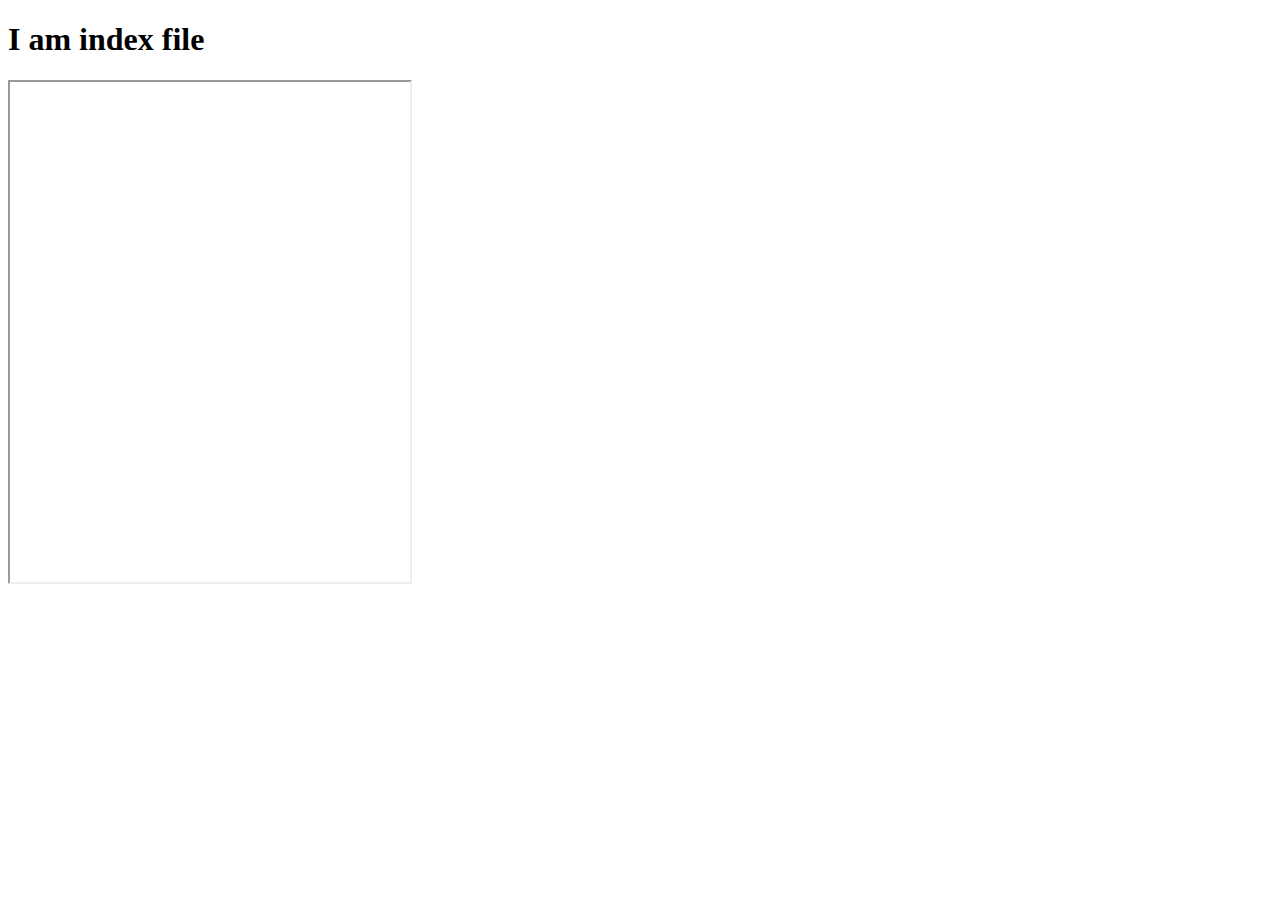
<file: index.html>
<!DOCTYPE html>
<html lang="en">
<head>
    <meta charset="UTF-8">
    <meta http-equiv="X-UA-Compatible" content="IE=edge">
    <meta name="viewport" content="width=device-width, initial-scale=1.0">
    <title>Document</title>
    <link rel="stylesheet" href="./index.css">
</head>
<body>
    <!-- <div class="flex-container">
        <div class="flex-item item1">1</div>
        <div class="flex-item item2">2</div>
        <div class="flex-item item3">3</div>
        <div class="flex-item item4">4</div>
        <div class="flex-item item5">5</div>
    </div> -->

    <!-- <div class="grid-container">
        <div class="grid-item item1">1</div>
        <div class="grid-item item2">2</div>
        <div class="grid-item item3">3</div>
        <div class="grid-item item4">4</div>
        <div class="grid-item item5">5</div>
    </div> -->
    <!-- <div class="container">

    </div> -->
    <h1>I am index file</h1>
    <iframe width="400" height="500" src="http://127.0.0.1:5500/second.html" ></iframe>

</body>
</html>
</file>
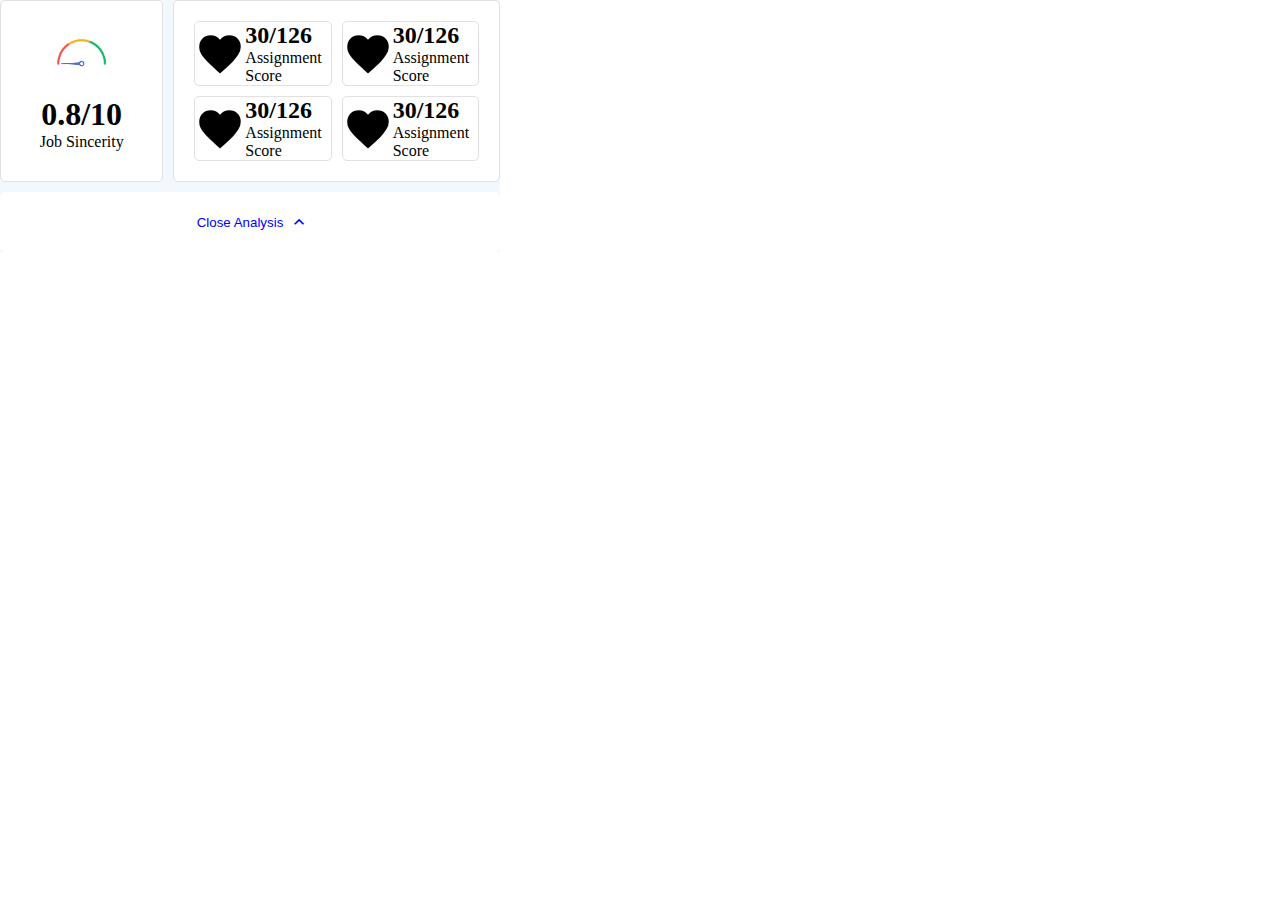
<file: grid-practice.html>
<!DOCTYPE html>
<html lang="en">
<head>
    <meta charset="UTF-8">
    <meta http-equiv="X-UA-Compatible" content="IE=edge">
    <meta name="viewport" content="width=device-width, initial-scale=1.0">
    <title>Responsive Website</title>
    <link rel="stylesheet" href="./grid-practice.css">
    <link href="https://fonts.googleapis.com/icon?family=Material+Icons"
      rel="stylesheet">
</head>
<body>
    <div class="container">
        <div class="left">
            <img src="./download.png" width="40%"/>
            <h1>0.8/10</h1>
            <span>Job Sincerity</span>
        </div>
        <div class="right">
            <div class="item">
                <span class="material-icons">favorite</span>
                <div class="right-half">
                    <h2>30/126</h2>
                    <div>Assignment Score</div>
                </div>
            </div>
            <div class="item">
                <span class="material-icons">favorite</span>
                <div class="right-half">
                    <h2>30/126</h2>
                    <div>Assignment Score</div>
                </div>
            </div>
            <div class="item">
                <span class="material-icons">favorite</span>
                <div class="right-half">
                    <h2>30/126</h2>
                    <div>Assignment Score</div>
                </div>
            </div>
            <div class="item">
                <span class="material-icons">favorite</span>
                <div class="right-half">
                    <h2>30/126</h2>
                    <div>Assignment Score</div>
                </div>
            </div>
        </div>
        <div class="bottom">
            <button>Close Analysis</button>
            <span class="material-icons arrow-icon">expand_less</span>
        </div>
    </div>

</body>
</html>
</file>
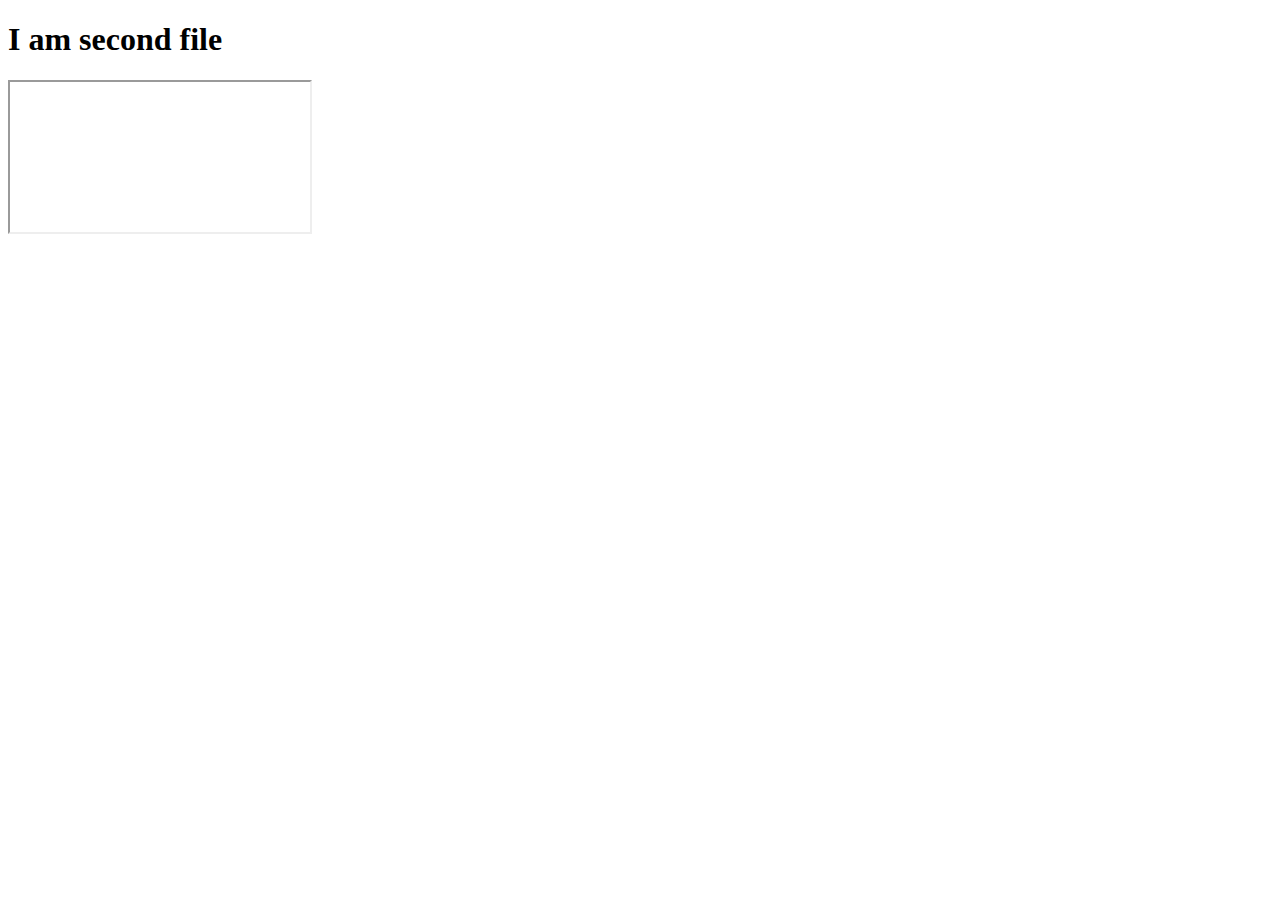
<file: second.html>
<!DOCTYPE html>
<html lang="en">
<head>
    <meta charset="UTF-8">
    <meta http-equiv="X-UA-Compatible" content="IE=edge">
    <meta name="viewport" content="width=device-width, initial-scale=1.0">
    <title>Document</title>
</head>
<body>
    <h1>I am second file</h1>
    <iframe src="http://127.0.0.1:5500/third.html">

    </iframe>
</body>
</html>
</file>
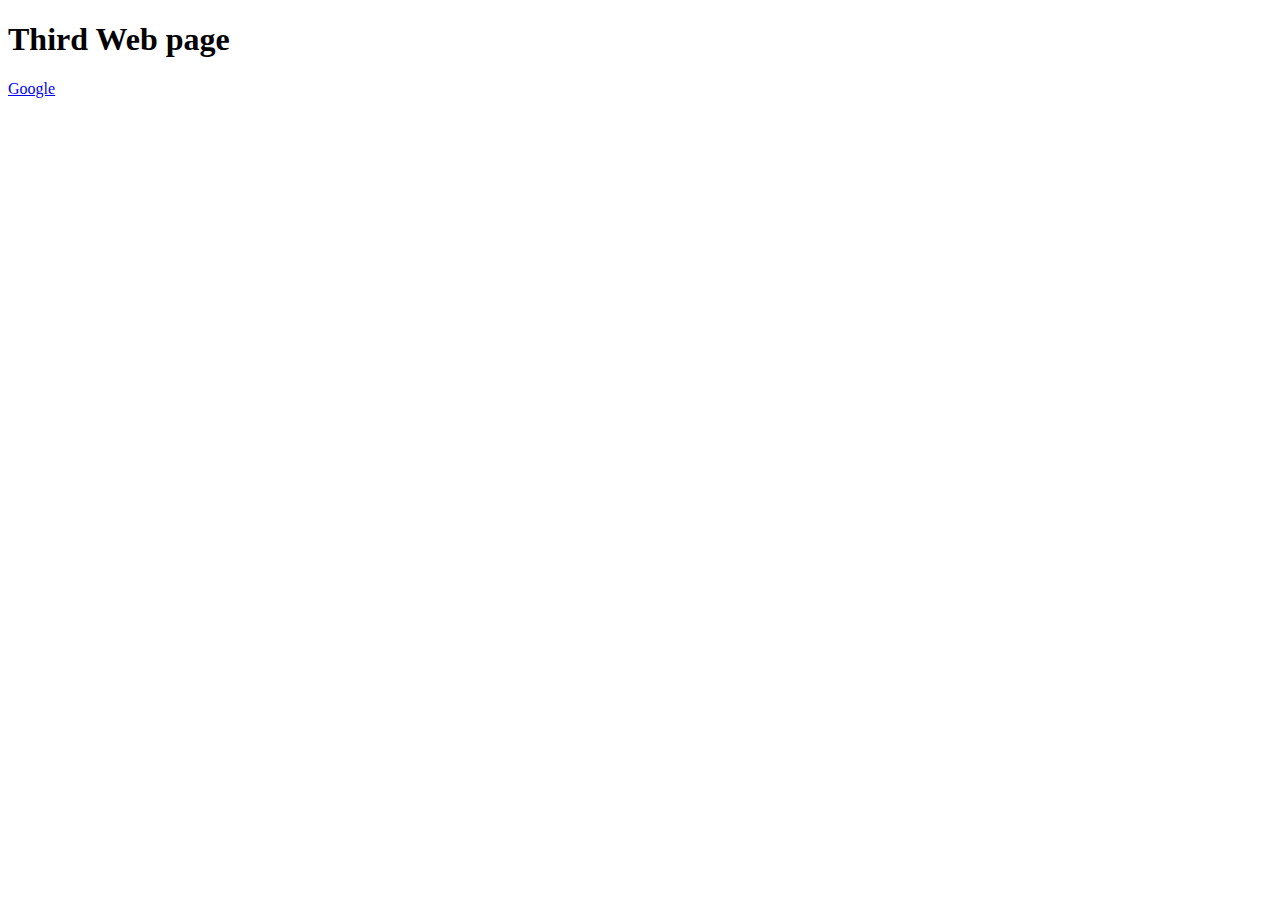
<file: third.html>
<!DOCTYPE html>
<html lang="en">
<head>
    <meta charset="UTF-8">
    <meta http-equiv="X-UA-Compatible" content="IE=edge">
    <meta name="viewport" content="width=device-width, initial-scale=1.0">
    <title>Document</title>
</head>
<body>
    <h1>Third Web page</h1>
    <a href="https://google.com" target="_top">Google</a>
</body>
</html>
</file>
<file: index.css>
/* .flex-container {
    border: 2px solid blue ;
    display: flex;
    flex-flow: column wrap;
    height: 400px;
    justify-content: center;
    align-items: center ; 
    align-content: space-evenly; 
}

.flex-item {
    background-color: blue;
    padding: 50px;
    color: white ;
    border: 1px solid orange;
}
.item1 {
    text-align: left;
}

.item1 {
    align-self: center;
} */

/* 
    flex-start(not default)
    stretch(default)
    flex-end
    center 
*/

/*
    justify-content: main ;

    {
        align-items
        align-content
        align-self 

        : cross axis
    }
*/


/* .grid-container{
    border: 2px solid blue ;
    display: grid;
    grid-template-columns:1fr 2fr 1fr;
    grid-template-rows: 1fr 2fr 2fr;
    height: 500px;
}
.grid-item {
    background-color: #ebc0c0;
    margin: 1px;
    padding: 20px;
}

.item2 {
     grid-column-start: 2;
    grid-column-end: -1; 
    grid-row: 1 / 2; 
    grid-column: 1 / -1 ;
} */


/* .item4 {
    background-color: blue;
    width: 20px;
    height: 20px;
    justify-self: center;
    align-self: center;
} */

/*
Box-sizing: 

.container {
    background-color: blue;
    width: 100px;
    height: 100px;
    padding: 20px;
    border: 20px solid red ;
    box-sizing:border-box ;
} */
</file>
<file: grid-practice.css>
*{
    margin: 0;
}
.container {
    display: grid ;
    grid-template-columns:1fr 2fr ;
    background-color: #F3F8FF;
    column-gap: 10px;
    width: 500px;
}
.left {
    display: flex;
    flex-flow: column wrap;
    justify-content: center;
    align-items: center;
}
.right{
    display: grid;
    grid-template-columns: repeat(2, 1fr);
    gap: 10px;
    padding: 20px;
}
.item {
    display: flex;
    align-items: center;
    justify-content: center;
}

.bottom {
    grid-column: 1 / -1;
    padding: 20px;
    display: flex;
    justify-content: center;
    align-items: center;
    color: blue ;
}
.material-icons {
    font-size: 50px !important;
}
.arrow-icon{
    font-size: 20px !important;
}

button {
    border: none ;
    color: blue ;
    background-color: white;
}

.right, .left, .bottom, .item {
    background-color: white;
    border-radius: 5px;
    border: 0.1px solid rgb(226, 224, 224) ;
}
.bottom{
    border: none ;
    margin-top: 10px;
}
</file>
